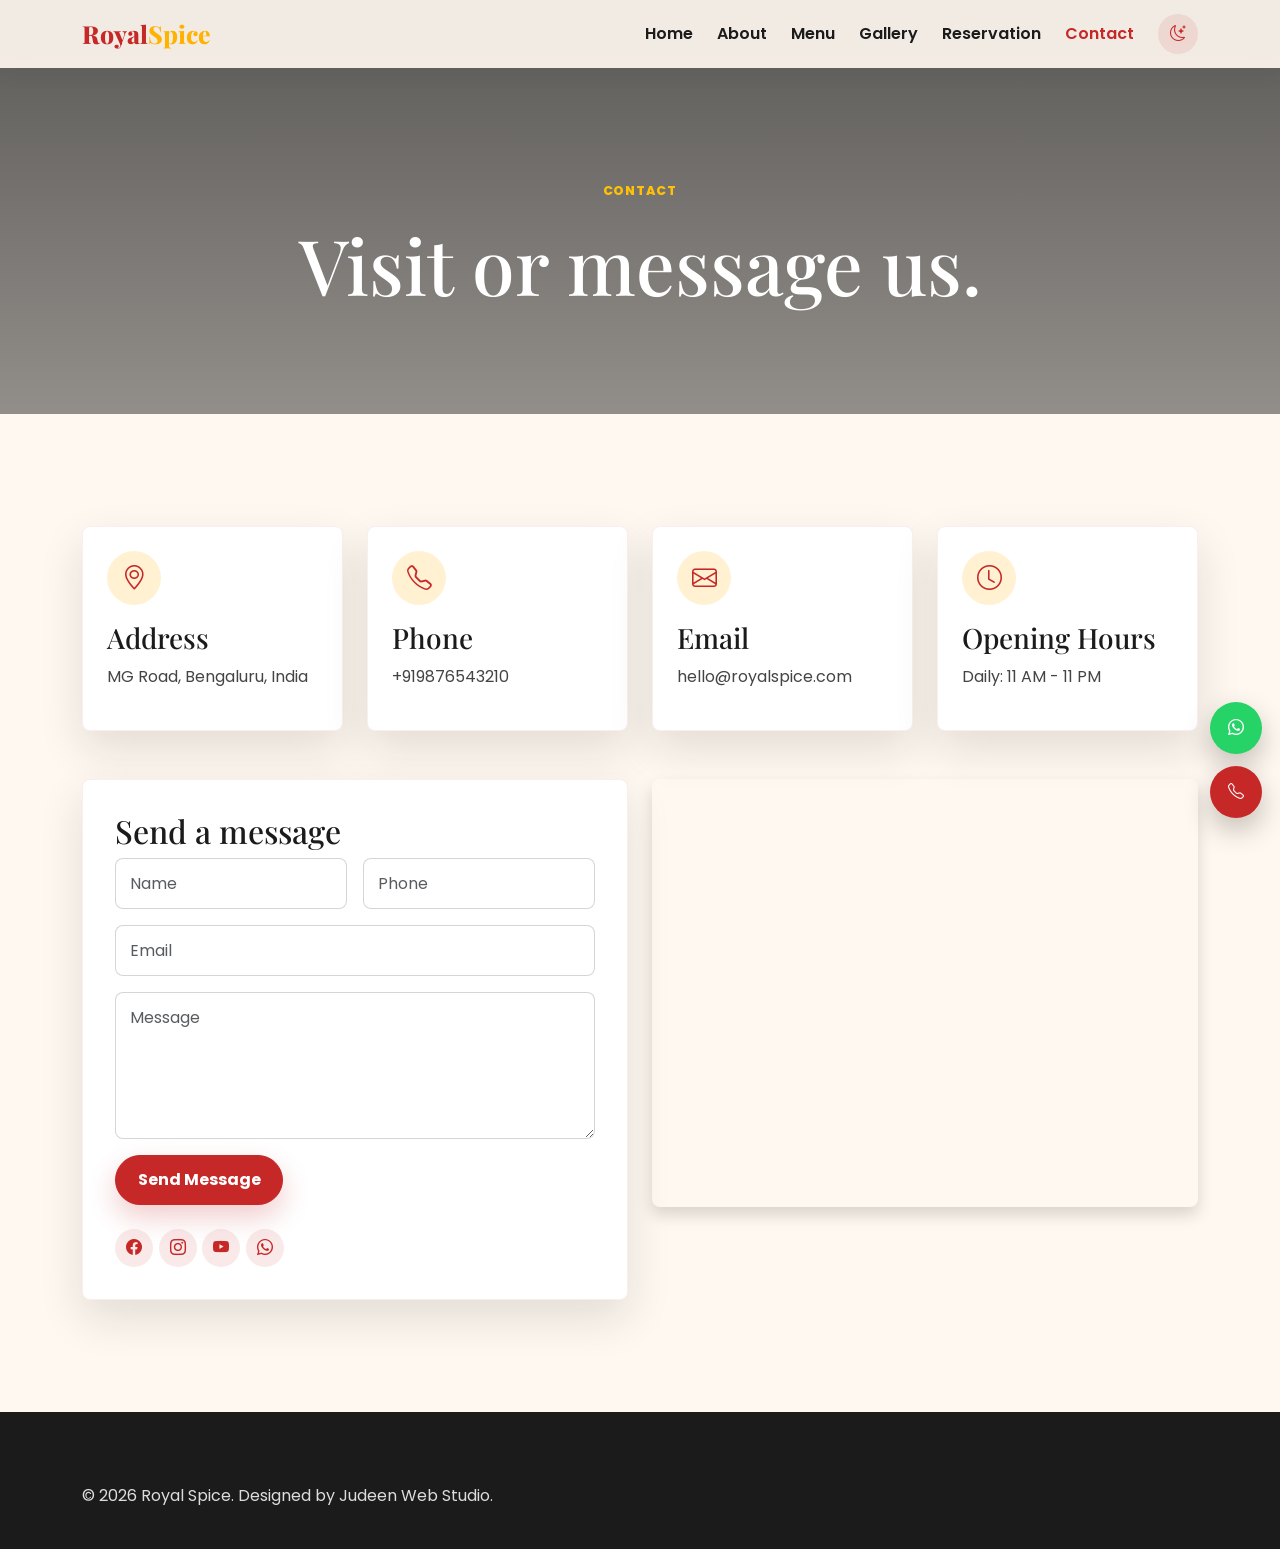
<file: contact.html>
<!doctype html><html lang="en"><head><meta charset="utf-8"><meta name="viewport" content="width=device-width, initial-scale=1"><title>Contact | Royal Spice</title><meta name="description" content="Contact Royal Spice restaurant for address, phone, email, opening hours, Google Map, WhatsApp, and social media links."><link rel="canonical" href="https://royal-spice.vercel.app/contact.html"><meta property="og:title" content="Contact Royal Spice"><meta property="og:description" content="Address, phone, WhatsApp, opening hours, and map for Royal Spice."><meta property="og:type" content="website"><meta property="og:image" content="https://images.unsplash.com/photo-1514933651103-005eec06c04b?auto=format&fit=crop&w=1200&q=80"><meta name="twitter:card" content="summary_large_image"><link rel="icon" href="assets/icons/favicon.svg" type="image/svg+xml"><link rel="preconnect" href="https://fonts.googleapis.com"><link rel="preconnect" href="https://fonts.gstatic.com" crossorigin><link href="https://fonts.googleapis.com/css2?family=Playfair+Display:wght@600;700;800&family=Poppins:wght@400;500;600;700;800&display=swap" rel="stylesheet"><link href="https://cdn.jsdelivr.net/npm/bootstrap@5.3.3/dist/css/bootstrap.min.css" rel="stylesheet"><link href="https://cdn.jsdelivr.net/npm/bootstrap-icons@1.11.3/font/bootstrap-icons.css" rel="stylesheet"><link href="assets/css/style.min.css" rel="stylesheet"></head><body><div class="loader"></div><div id="progressBar"></div><nav class="navbar navbar-expand-lg fixed-top"><div class="container"><a class="navbar-brand brand" href="index.html">Royal<span>Spice</span></a><button class="navbar-toggler" type="button" data-bs-toggle="collapse" data-bs-target="#nav" aria-label="Toggle navigation"><span class="navbar-toggler-icon"></span></button><div class="collapse navbar-collapse" id="nav"><ul class="navbar-nav ms-auto gap-lg-2"><li><a class="nav-link" href="index.html">Home</a></li><li><a class="nav-link" href="about.html">About</a></li><li><a class="nav-link" href="menu.html">Menu</a></li><li><a class="nav-link" href="gallery.html">Gallery</a></li><li><a class="nav-link" href="reservation.html">Reservation</a></li><li><a class="nav-link active" href="contact.html">Contact</a></li></ul><button class="dark-toggle ms-lg-3" aria-label="Toggle dark mode"><i class="bi bi-moon-stars"></i></button></div></div></nav><header class="page-hero" style="--hero-img:url('https://images.unsplash.com/photo-1514933651103-005eec06c04b?auto=format&fit=crop&w=1600&q=82')"><div><p class="eyebrow text-warning">Contact</p><h1>Visit or message us.</h1></div></header><main><section class="section"><div class="container"><div class="row g-4 mb-5"><div class="col-md-6 col-lg-3 reveal"><div class="contact-tile p-4 h-100"><i class="bi bi-geo-alt feature-icon"></i><h3>Address</h3><p>MG Road, Bengaluru, India</p></div></div><div class="col-md-6 col-lg-3 reveal"><div class="contact-tile p-4 h-100"><i class="bi bi-telephone feature-icon"></i><h3>Phone</h3><p data-phone></p></div></div><div class="col-md-6 col-lg-3 reveal"><div class="contact-tile p-4 h-100"><i class="bi bi-envelope feature-icon"></i><h3>Email</h3><p>hello@royalspice.com</p></div></div><div class="col-md-6 col-lg-3 reveal"><div class="contact-tile p-4 h-100"><i class="bi bi-clock feature-icon"></i><h3>Opening Hours</h3><p>Daily: 11 AM - 11 PM</p></div></div></div><div class="row g-4"><div class="col-lg-6 reveal"><div class="form-panel h-100"><h2>Send a message</h2><form data-validate data-success="Message sent. Our team will reply soon."><div class="row g-3"><div class="col-md-6"><input class="form-control" required name="name" placeholder="Name" aria-label="Name"></div><div class="col-md-6"><input class="form-control" required type="tel" name="phone" placeholder="Phone" aria-label="Phone"></div><div class="col-12"><input class="form-control" required type="email" name="email" placeholder="Email" aria-label="Email"></div><div class="col-12"><textarea class="form-control" required name="message" rows="5" placeholder="Message" aria-label="Message"></textarea></div><div class="col-12"><button class="btn btn-brand" type="submit">Send Message</button></div></div></form><div class="social mt-4"><a href="#" aria-label="Facebook"><i class="bi bi-facebook"></i></a><a href="#" aria-label="Instagram"><i class="bi bi-instagram"></i></a><a href="#" aria-label="YouTube"><i class="bi bi-youtube"></i></a><a data-wa href="#" aria-label="WhatsApp"><i class="bi bi-whatsapp"></i></a></div></div></div><div class="col-lg-6 reveal"><div class="map-wrap shadow"><iframe title="Royal Spice location map" loading="lazy" allowfullscreen src="https://www.google.com/maps?q=MG%20Road%20Bengaluru&output=embed"></iframe></div></div></div></div></section></main><footer><div class="container"><p>© <span data-year></span> Royal Spice. Designed by Judeen Web Studio.</p></div></footer><div class="floating"><a class="float-btn whatsapp" data-wa href="#" aria-label="WhatsApp"><i class="bi bi-whatsapp"></i></a><a class="float-btn call" data-call href="#" aria-label="Call"><i class="bi bi-telephone"></i></a><button class="float-btn back-top" aria-label="Back to top"><i class="bi bi-arrow-up"></i></button></div><script src="https://cdn.jsdelivr.net/npm/bootstrap@5.3.3/dist/js/bootstrap.bundle.min.js"></script><script src="assets/js/main.min.js"></script></body></html>
</file>
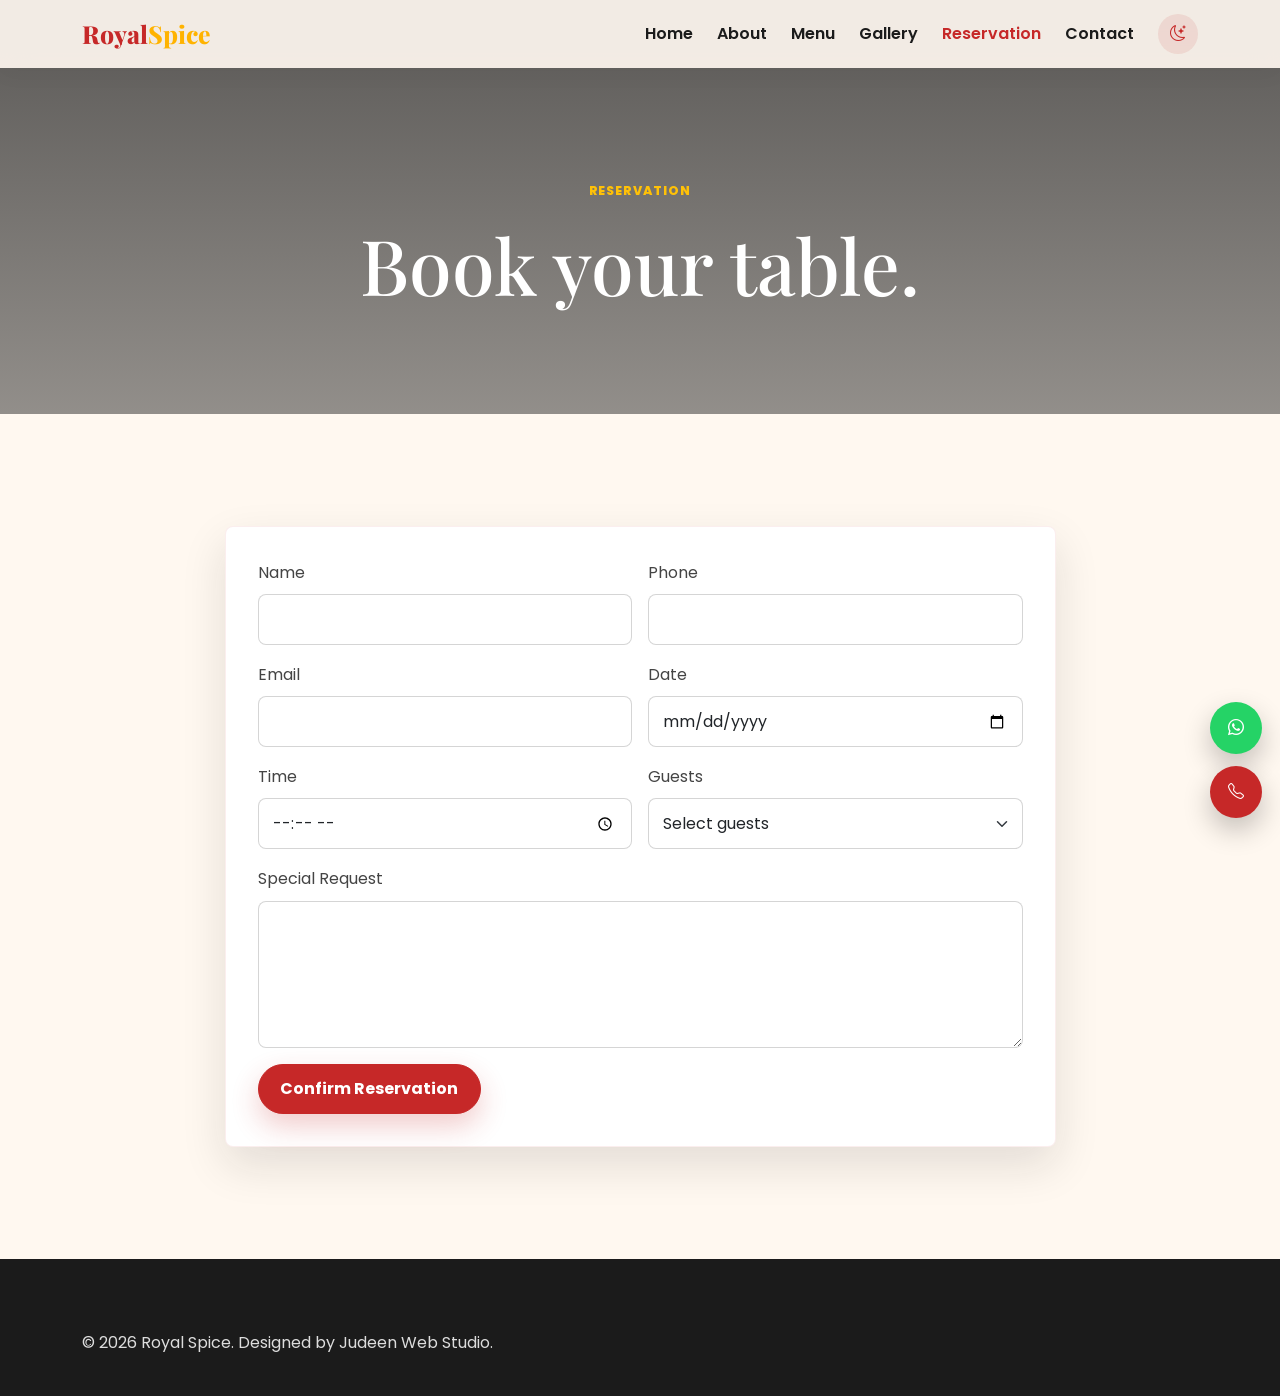
<file: reservation.html>
<!doctype html><html lang="en"><head><meta charset="utf-8"><meta name="viewport" content="width=device-width, initial-scale=1"><title>Reservation | Royal Spice</title><meta name="description" content="Reserve a table at Royal Spice premium restaurant with date, time, guest count, and special request options."><link rel="canonical" href="https://royal-spice.vercel.app/reservation.html"><meta property="og:title" content="Reserve a Table at Royal Spice"><meta property="og:description" content="Book your premium dining experience online."><meta property="og:type" content="website"><meta property="og:image" content="https://images.unsplash.com/photo-1559329007-40df8a9345d8?auto=format&fit=crop&w=1200&q=80"><meta name="twitter:card" content="summary_large_image"><link rel="icon" href="assets/icons/favicon.svg" type="image/svg+xml"><link rel="preconnect" href="https://fonts.googleapis.com"><link rel="preconnect" href="https://fonts.gstatic.com" crossorigin><link href="https://fonts.googleapis.com/css2?family=Playfair+Display:wght@600;700;800&family=Poppins:wght@400;500;600;700;800&display=swap" rel="stylesheet"><link href="https://cdn.jsdelivr.net/npm/bootstrap@5.3.3/dist/css/bootstrap.min.css" rel="stylesheet"><link href="https://cdn.jsdelivr.net/npm/bootstrap-icons@1.11.3/font/bootstrap-icons.css" rel="stylesheet"><link href="assets/css/style.min.css" rel="stylesheet"></head><body><div class="loader"></div><div id="progressBar"></div><nav class="navbar navbar-expand-lg fixed-top"><div class="container"><a class="navbar-brand brand" href="index.html">Royal<span>Spice</span></a><button class="navbar-toggler" type="button" data-bs-toggle="collapse" data-bs-target="#nav" aria-label="Toggle navigation"><span class="navbar-toggler-icon"></span></button><div class="collapse navbar-collapse" id="nav"><ul class="navbar-nav ms-auto gap-lg-2"><li><a class="nav-link" href="index.html">Home</a></li><li><a class="nav-link" href="about.html">About</a></li><li><a class="nav-link" href="menu.html">Menu</a></li><li><a class="nav-link" href="gallery.html">Gallery</a></li><li><a class="nav-link active" href="reservation.html">Reservation</a></li><li><a class="nav-link" href="contact.html">Contact</a></li></ul><button class="dark-toggle ms-lg-3" aria-label="Toggle dark mode"><i class="bi bi-moon-stars"></i></button></div></div></nav><header class="page-hero" style="--hero-img:url('https://images.unsplash.com/photo-1559329007-40df8a9345d8?auto=format&fit=crop&w=1600&q=82')"><div><p class="eyebrow text-warning">Reservation</p><h1>Book your table.</h1></div></header><main class="section"><div class="container"><div class="row justify-content-center"><div class="col-lg-9"><div class="form-panel reveal"><form data-validate data-success="Reservation request received. We will confirm shortly."><div class="row g-3"><div class="col-md-6"><label class="form-label">Name</label><input class="form-control" required name="name"></div><div class="col-md-6"><label class="form-label">Phone</label><input class="form-control" required type="tel" name="phone"></div><div class="col-md-6"><label class="form-label">Email</label><input class="form-control" required type="email" name="email"></div><div class="col-md-6"><label class="form-label">Date</label><input class="form-control" required type="date" name="date"></div><div class="col-md-6"><label class="form-label">Time</label><input class="form-control" required type="time" name="time"></div><div class="col-md-6"><label class="form-label">Guests</label><select class="form-select" required name="guests"><option value="">Select guests</option><option>1 Guest</option><option>2 Guests</option><option>4 Guests</option><option>6 Guests</option><option>8+ Guests</option></select></div><div class="col-12"><label class="form-label">Special Request</label><textarea class="form-control" rows="5" name="request"></textarea></div><div class="col-12"><button class="btn btn-brand" type="submit">Confirm Reservation</button></div></div></form></div></div></div></div></main><footer><div class="container"><p>© <span data-year></span> Royal Spice. Designed by Judeen Web Studio.</p></div></footer><div class="floating"><a class="float-btn whatsapp" data-wa href="#" aria-label="WhatsApp"><i class="bi bi-whatsapp"></i></a><a class="float-btn call" data-call href="#" aria-label="Call"><i class="bi bi-telephone"></i></a><button class="float-btn back-top" aria-label="Back to top"><i class="bi bi-arrow-up"></i></button></div><script src="https://cdn.jsdelivr.net/npm/bootstrap@5.3.3/dist/js/bootstrap.bundle.min.js"></script><script src="assets/js/main.min.js"></script></body></html>
</file>
<file: assets/css/style.min.css>
:root{--primary:#C62828;--secondary:#FFB300;--bg:#FFF8F0;--dark:#1B1B1B;--text:#444;--white:#fff;--shadow:0 18px 45px rgba(27,27,27,.12);--radius:8px}*{box-sizing:border-box}html{scroll-behavior:smooth;scroll-padding-top:82px}body{margin:0;font-family:Poppins,system-ui,-apple-system,Segoe UI,sans-serif;color:var(--text);background:var(--bg);line-height:1.7;overflow-x:hidden}body.dark-mode{--bg:#101010;--dark:#fff;--text:#e8e8e8;--white:#1b1b1b;background:#101010}h1,h2,h3,h4,.brand,.display-font{font-family:"Playfair Display",Georgia,serif;color:var(--dark)}a{color:inherit;text-decoration:none}img{max-width:100%;display:block}.skip-link{position:absolute;left:-999px;top:8px;background:var(--primary);color:#fff;padding:.7rem 1rem;z-index:9999}.skip-link:focus{left:8px}.loader{position:fixed;inset:0;background:var(--bg);display:grid;place-items:center;z-index:9998;transition:.35s}.loader.hide{opacity:0;visibility:hidden}.loader::after{content:"";width:46px;height:46px;border:4px solid rgba(198,40,40,.18);border-top-color:var(--primary);border-radius:50%;animation:spin .8s linear infinite}@keyframes spin{to{transform:rotate(360deg)}}#progressBar{position:fixed;top:0;left:0;height:4px;background:linear-gradient(90deg,var(--primary),var(--secondary));z-index:9999;width:0}.navbar{transition:.25s;background:rgba(255,248,240,.92);backdrop-filter:blur(14px);box-shadow:0 6px 22px rgba(0,0,0,.04)}.dark-mode .navbar{background:rgba(16,16,16,.92)}.navbar.scrolled{box-shadow:0 12px 30px rgba(0,0,0,.12)}.brand{font-size:1.55rem;font-weight:800;color:var(--primary)!important}.brand span{color:var(--secondary)}.nav-link{font-weight:600;color:var(--dark)!important}.nav-link:hover,.nav-link.active{color:var(--primary)!important}.btn-brand{background:var(--primary);border-color:var(--primary);color:#fff;border-radius:999px;padding:.75rem 1.35rem;font-weight:700;box-shadow:0 12px 28px rgba(198,40,40,.24)}.btn-brand:hover{background:#a71f1f;border-color:#a71f1f;color:#fff;transform:translateY(-2px)}.btn-outline-brand{border:2px solid var(--secondary);color:var(--dark);border-radius:999px;padding:.7rem 1.3rem;font-weight:700}.btn-outline-brand:hover{background:var(--secondary);color:#1b1b1b;transform:translateY(-2px)}.section{padding:96px 0}.section-sm{padding:70px 0}.section-title{font-size:clamp(2rem,4vw,3.2rem);margin-bottom:1rem}.eyebrow{color:var(--primary);font-weight:800;text-transform:uppercase;letter-spacing:.08em;font-size:.78rem}.hero{min-height:100vh;background:linear-gradient(90deg,rgba(27,27,27,.78),rgba(27,27,27,.28)),var(--hero-img) center/cover fixed;display:flex;align-items:center;color:#fff;position:relative}.hero h1{color:#fff;font-size:clamp(3rem,8vw,6.8rem);line-height:.95}.hero p{font-size:clamp(1.05rem,2vw,1.35rem);max-width:680px}.typing::after{content:"|";animation:blink .9s infinite}@keyframes blink{50%{opacity:0}}.scroll-indicator{position:absolute;bottom:28px;left:50%;width:26px;height:42px;border:2px solid #fff;border-radius:20px;transform:translateX(-50%)}.scroll-indicator::after{content:"";position:absolute;top:8px;left:50%;width:5px;height:8px;background:#fff;border-radius:4px;transform:translateX(-50%);animation:scrollDot 1.4s infinite}@keyframes scrollDot{to{top:23px;opacity:0}}.page-hero{min-height:46vh;background:linear-gradient(rgba(27,27,27,.72),rgba(27,27,27,.48)),var(--hero-img) center/cover;display:grid;place-items:center;text-align:center;color:#fff;padding-top:84px}.page-hero h1{color:#fff;font-size:clamp(2.6rem,6vw,5rem)}.stat,.feature-card,.menu-card,.chef-card,.testimonial-card,.form-panel,.contact-tile{background:var(--white);border-radius:var(--radius);box-shadow:var(--shadow);border:1px solid rgba(198,40,40,.08)}.stat{padding:1.5rem;text-align:center}.stat strong{display:block;font-size:2.1rem;color:var(--primary);font-family:"Playfair Display",serif}.feature-card{height:100%;padding:1.45rem;transition:.25s}.feature-card:hover,.menu-card:hover{transform:translateY(-7px)}.feature-icon{width:54px;height:54px;border-radius:50%;display:grid;place-items:center;background:rgba(255,179,0,.18);color:var(--primary);font-size:1.55rem;margin-bottom:1rem}.filter-btn{border:1px solid rgba(198,40,40,.28);background:var(--white);color:var(--dark);border-radius:999px;padding:.55rem 1rem;font-weight:700;margin:.25rem}.filter-btn.active,.filter-btn:hover{background:var(--primary);color:#fff}.menu-card{overflow:hidden;transition:.25s;height:100%}.menu-img{height:210px;width:100%;object-fit:cover}.badge-popular{position:absolute;top:12px;left:12px;background:var(--secondary);color:#1b1b1b;font-weight:800}.rating{color:var(--secondary);letter-spacing:.08em}.price{font-weight:800;color:var(--primary);font-size:1.25rem}.gallery-item{position:relative;overflow:hidden;border-radius:var(--radius);cursor:pointer;break-inside:avoid;margin-bottom:1rem}.masonry{columns:1;column-gap:1rem}.gallery-item img{width:100%;transition:.45s}.gallery-item:hover img{transform:scale(1.08)}.gallery-item::after{content:"View";position:absolute;inset:auto 14px 14px auto;background:rgba(27,27,27,.78);color:#fff;padding:.4rem .7rem;border-radius:999px;opacity:0;transition:.25s}.gallery-item:hover::after{opacity:1}.lightbox{position:fixed;inset:0;background:rgba(0,0,0,.88);z-index:9997;display:none;align-items:center;justify-content:center;padding:2rem}.lightbox.show{display:flex}.lightbox img{max-height:86vh;border-radius:var(--radius)}.chef-card{overflow:hidden}.chef-card img{height:410px;width:100%;object-fit:cover}.social a{width:38px;height:38px;display:inline-grid;place-items:center;border-radius:50%;background:rgba(198,40,40,.1);color:var(--primary);margin-right:.35rem}.testimonial-card{padding:1.5rem}.testimonial-photo{width:74px;height:74px;border-radius:50%;object-fit:cover}.form-panel{padding:2rem}.form-control,.form-select{border-radius:var(--radius);padding:.78rem .9rem;border:1px solid rgba(27,27,27,.18)}.form-control:focus,.form-select:focus{border-color:var(--primary);box-shadow:0 0 0 .2rem rgba(198,40,40,.14)}.invalid-feedback{display:block}.toast-note{position:fixed;right:20px;bottom:95px;z-index:9996;background:var(--dark);color:var(--white);padding:.9rem 1rem;border-radius:var(--radius);box-shadow:var(--shadow);transform:translateY(15px);opacity:0;pointer-events:none;transition:.25s}.toast-note.show{transform:translateY(0);opacity:1}.map-wrap{overflow:hidden;border-radius:var(--radius);min-height:360px}.map-wrap iframe{width:100%;height:420px;border:0}.floating{position:fixed;right:18px;z-index:9995;display:grid;gap:.75rem;bottom:18px}.float-btn{width:52px;height:52px;border-radius:50%;display:grid;place-items:center;color:#fff;box-shadow:0 12px 28px rgba(0,0,0,.24);border:0}.whatsapp{background:#25D366}.call{background:var(--primary)}.back-top{background:var(--dark);opacity:0;visibility:hidden}.back-top.show{opacity:1;visibility:visible}.dark-toggle{border:0;background:rgba(198,40,40,.1);color:var(--primary);width:40px;height:40px;border-radius:50%}footer{background:#1b1b1b;color:#ddd;padding:70px 0 24px}footer h3,footer h4{color:#fff}footer a{color:#ddd}footer a:hover{color:var(--secondary)}.newsletter .form-control{border-radius:999px 0 0 999px}.newsletter .btn{border-radius:0 999px 999px 0}.reveal{opacity:0;transform:translateY(28px);transition:opacity .65s ease,transform .65s ease}.reveal.visible{opacity:1;transform:none}.zoom-in{transform:scale(.94)}.zoom-in.visible{transform:scale(1)}.error-code{font-size:clamp(6rem,20vw,13rem);line-height:.8;color:var(--primary);font-family:"Playfair Display",serif}@media (min-width:768px){.masonry{columns:2}.section{padding:112px 0}}@media (min-width:1200px){.masonry{columns:3}}@media (max-width:991px){.hero{background-attachment:scroll}.navbar-collapse{padding:1rem 0}.section{padding:78px 0}.form-panel{padding:1.25rem}}@media (prefers-reduced-motion:reduce){*,::before,::after{animation:none!important;scroll-behavior:auto!important;transition:none!important}}
</file>
